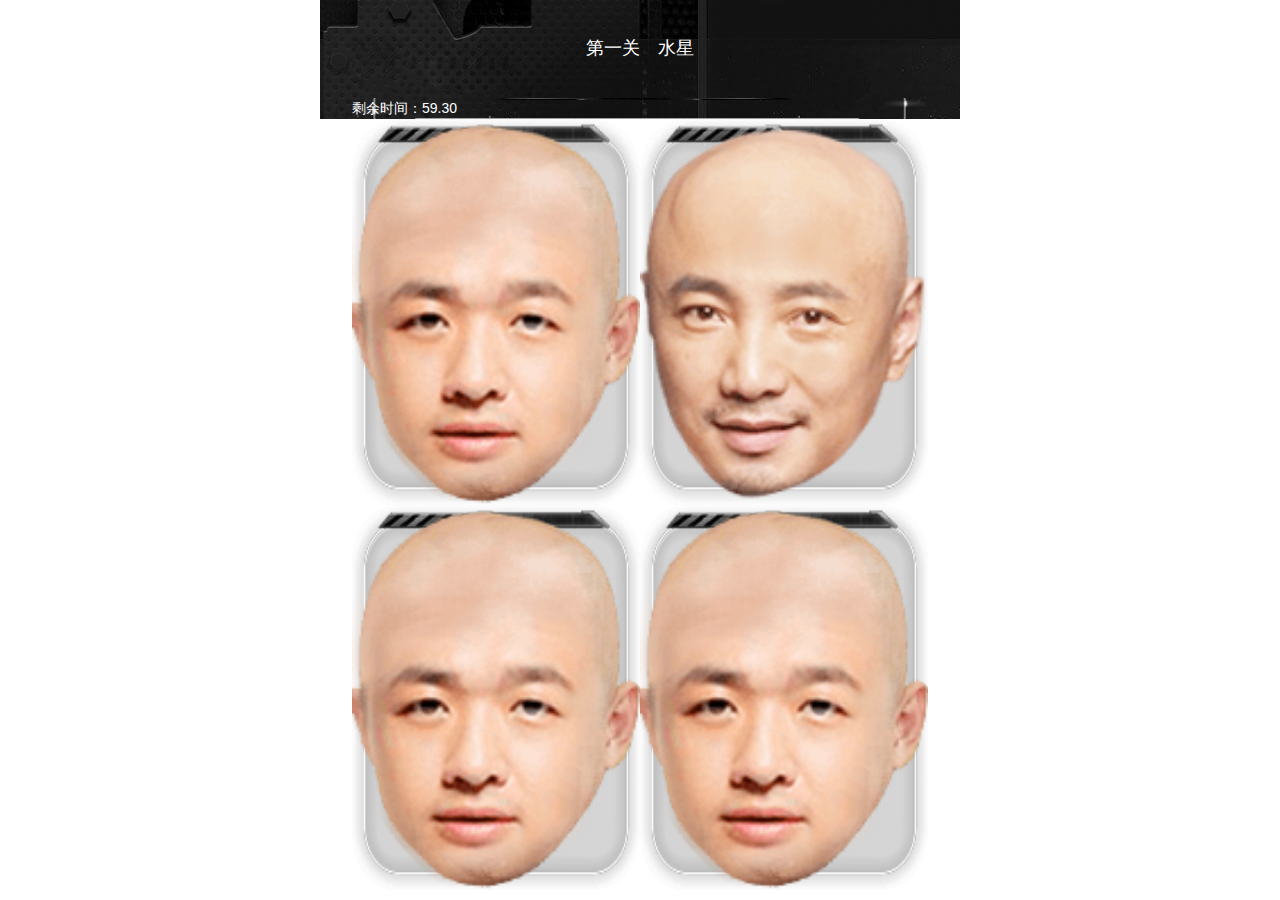
<file: game.html>
<!DOCTYPE html>
<html>
	<head>
		<meta charset="UTF-8">
		<meta name="viewport" content="width=device-width, user-scalable=no, initial-scale=1.0, maximum-scale=1.0, minimum-scale=1.0" />
		<title></title>
		<link rel="stylesheet" type="text/css" href="css/base.css"/>
		<link rel="stylesheet" type="text/css" href="css/public.css"/>
		<link rel="stylesheet" type="text/css" href="css/game.css"/>
	</head>
	<body>
		<div id="container">
			<h2 class="game_title">第一关　水星</h2>
			<div class="kuang_wrap">
				<div class="time_wrap">
					<span id = "time"></span>
				</div>
					<div id="person_kuang"><img src="" alt="" /></div>
			</div>
		</div>
		<script type="text/javascript" src="js/game.js">		</script>
		<script type="text/javascript" src="js/jquery-1.11.2.min.js">		</script>
	</body>
</html>
</file>
<file: css/base.css>
html,body {margin:0; padding:0; font:10px/1.5 helvetica,arial,"Microsoft Yahei";}
div,dl,dt,dd,ul,ol,li,h1,h2,h3,h4,h5,h6,pre,form,fieldset,input,textarea,blockquote,p{padding:0; margin:0;}
table,td,tr,th{font-size:10px;}
a{text-decoration: none;}
ol,ul {list-style:none;}
li{list-style-type:none;}
input,select {-webkit-appearance:none;outline: none;}
img{display: block;width:100%;}
h1,h2,h3,h4,h5,h6{font-size:inherit; font-weight:normal;}
address,cite,code,em,th,i{font-weight:normal; font-style:normal;}
.clearfix{zoom:1;}
.clearfix:after{display:block; overflow:hidden; clear:both; height:0; visibility:hidden; content:".";}
</file>
<file: css/public.css>
/*html,body {
	width: 100%;
	height: 100%;
}*/
body{
	max-width: 640px;
	margin: 0 auto;
}

#container {
	width: 100%;
	height: 100%;
	background-size: 100%;
	max-width: 750px;
}
</file>
<file: css/game.css>
#container {
	background: url(../img/game/bg.jpg) no-repeat;
	width: 100%;
}

h2 {
	text-align: center;
	color: #fff;
	padding-top: 35px;
	margin-bottom: 36px;
	display: block;
	font-size: 1.8rem;
}

.kuang_wrap {
	background: url(../img/game/kuang_bg.png) no-repeat;
	background-size: 100% 100%;
	width: 90%;
	margin: 0 auto;
	position: relative;
}

#time {
	color: #fff;
	font-size: 1.4rem;
}

#person_kuang {
	min-width: 265px;
}

#person_kuang img{
	float: left;
	background: url(../img/game/person_kuang.png) no-repeat;
	background-size: 100% 100%;
}
</file>
